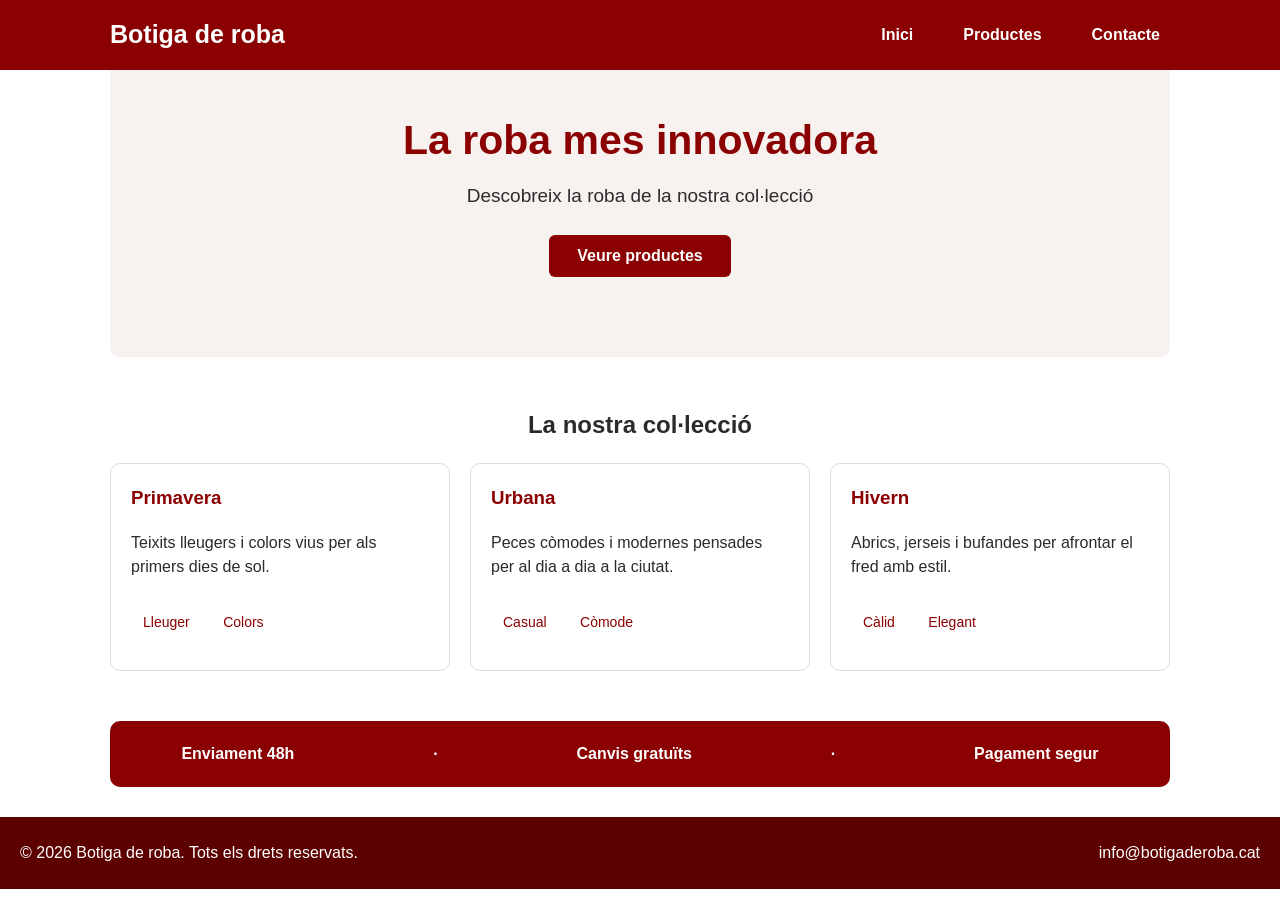
<file: index.html>
<!DOCTYPE html>
<html xmlns="http://www.w3.org/1999/xhtml">
   


<head>
    <meta charset="UTF-8">
    <meta name="viewport" content="width=device-width, initial-scale=1, maximum-scale=1, user-scalable=no">
    <title>Principal</title>
    <link rel="stylesheet" href="global.css">
</head>
<body>
    <header class="menu">
        <div class="bloc">
            <h1>Botiga de roba</h1>
            <nav>   
                <ul>
                    <li><a href="index.html">Inici</a></li>
                    <li><a href="productes.html">Productes</a></li>
                    <li><a href="contacte.html">Contacte</a></li>
                </ul>
            </nav>
        </div>
    </header>

    <main class="bloc">

        <section class="principal">
            <h2>La roba mes innovadora</h2>
            <p>Descobreix la roba de la nostra col·lecció</p>
            <a href="productes.html"><button>Veure productes</button></a>
        </section>

        <section class="col·leccio">
            <h2>La nostra col·lecció</h2>
            <div class="columnes">
                <article class="columna">
                    <h3>Primavera</h3>
                    <p>Teixits lleugers i colors vius per als primers dies de sol.</p>
                    <p class="etiqueta">Lleuger</p>
                    <p class="etiqueta">Colors</p>
                </article>
                <article class="columna">
                    <h3>Urbana</h3>
                    <p>Peces còmodes i modernes pensades per al dia a dia a la ciutat.</p>
                    <p class="etiqueta">Casual</p>
                    <p class="etiqueta">Còmode</p>
                </article>
                <article class="columna">
                    <h3>Hivern</h3>
                    <p>Abrics, jerseis i bufandes per afrontar el fred amb estil.</p>
                    <p class="etiqueta">Càlid</p>
                    <p class="etiqueta">Elegant</p>
                </article>
            </div>
        </section>
        <section class="beneficis">
            <p>Enviament 48h</p>
            <p>·</p>
            <p>Canvis gratuïts</p>
            <p>·</p>
            <p>Pagament segur</p>
        </section>
    </main>
    <footer>
        <p>&copy; 2026 Botiga de roba. Tots els drets reservats.</p>
        <p>info@botigaderoba.cat</p>
    </footer>

</body>
</file>
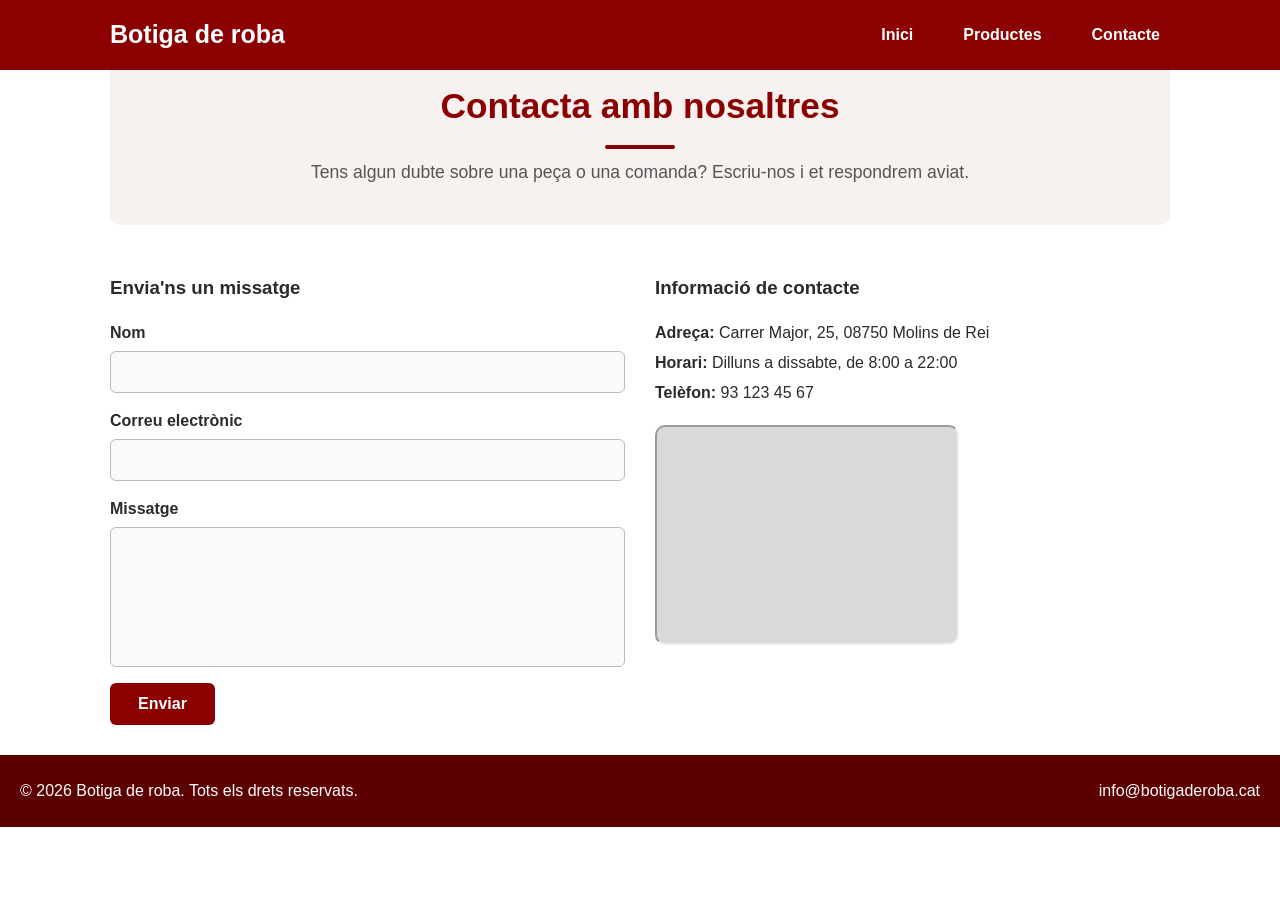
<file: contacte.html>
<!DOCTYPE html>
<html xmlns="http://www.w3.org/1999/xhtml">
   


<head>
    <meta charset="UTF-8">
    <meta name="viewport" content="width=device-width, initial-scale=1, maximum-scale=1, user-scalable=no">
    <title>Principal</title>
    <link rel="stylesheet" href="global.css">
</head>
<body>
    <header class="menu">
        <div class="bloc">
            <h1>Botiga de roba</h1>
            <nav>   
                <ul>
                    <li><a href="index.html">Inici</a></li>
                    <li><a href="productes.html">Productes</a></li>
                    <li><a href="contacte.html">Contacte</a></li>
                </ul>
            </nav>
        </div>
    </header>

  <main class="bloc">
 
    <section class="capcalera-contacte">
      <h2>Contacta amb nosaltres</h2>
      <p>Tens algun dubte sobre una peça o una comanda? Escriu-nos i et respondrem aviat.</p>
    </section>
 
    <div class="contacte">
 
      <section class="columna-a">
        <h3>Envia'ns un missatge</h3>
        <div class="formulari">
          <p class="nom-camp">Nom</p>
          <div class="camp"></div>
 
          <p class="nom-camp">Correu electrònic</p>
          <div class="camp"></div>
 
          <p class="nom-camp">Missatge</p>
          <div class="camp camp-gran"></div>
 
          <button>Enviar</button>
        </div>
      </section>
 
      <section class="columna-b info">
        <h3>Informació de contacte</h3>
        <p><strong>Adreça:</strong> Carrer Major, 25, 08750 Molins de Rei</p>
        <p><strong>Horari:</strong> Dilluns a dissabte, de 8:00 a 22:00</p>
        <p><strong>Telèfon:</strong> 93 123 45 67</p>
        <iframe class="mapa"
          src="https://www.google.com/maps?q=Carrer+Major+25,+Molins+de+Rei&output=embed"
          loading="lazy" title="Mapa de la botiga"></iframe>
      </section>
 
    </div>
 
  </main>
 
  <footer>
    <p>&copy; 2026 Botiga de roba. Tots els drets reservats.</p>
    <p>info@botigaderoba.cat</p>
  </footer>
 
</body>
</file>
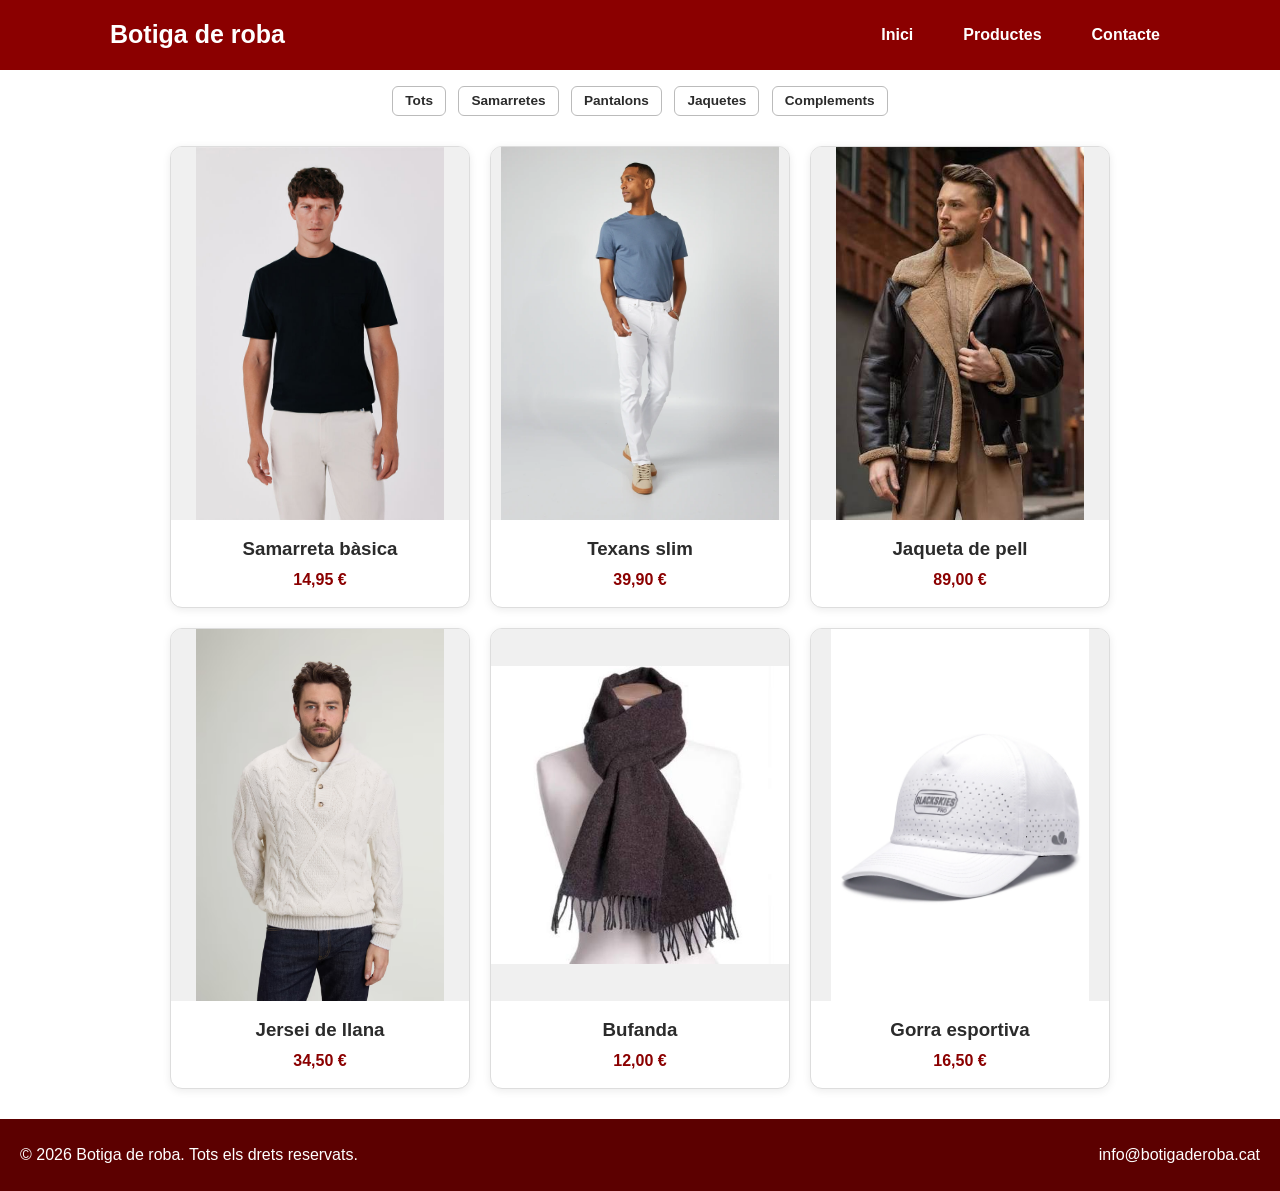
<file: productes.html>
<!DOCTYPE html>
<html xmlns="http://www.w3.org/1999/xhtml">
   


<head>
    <meta charset="UTF-8">
    <meta name="viewport" content="width=device-width, initial-scale=1, maximum-scale=1, user-scalable=no">
    <title>Principal</title>
    <link rel="stylesheet" href="global.css">
</head>
<body>
    <header class="menu">
        <div class="bloc">
            <h1>Botiga de roba</h1>
            <nav>   
                <ul>
                    <li><a href="index.html">Inici</a></li>
                    <li><a href="productes.html">Productes</a></li>
                    <li><a href="contacte.html">Contacte</a></li>
                </ul>
            </nav>
        </div>
    </header>
    <main class="bloc">
 
    <h2 class="titulo-pagina">Els nostres productes</h2>
 
    <div class="filtres">
      <span>Tots</span>
      <span>Samarretes</span>
      <span>Pantalons</span>
      <span>Jaquetes</span>
      <span>Complements</span>
    </div>
 
    <div class="productes">
      <article class="targeta">
        <div class="imatge"><img src="imagenes\P_219428401FM.jpg" alt="Descripción de la imagen" /></div>
        <h3>Samarreta bàsica</h3>
        <p class="preu">14,95 €</p>
      </article>
      <article class="targeta">
        <div class="imatge"><img src="imagenes\vaquero-slim---l32-blanco-ayx98_7_hd1.webp" alt="Descripción de la imagen" /></div>
        <h3>Texans slim</h3>
        <p class="preu">39,90 €</p>
      </article>
      <article class="targeta">
        <div class="imatge"><img src="imagenes\images.jpg" alt="Descripción de la imagen" /></div>
        <h3>Jaqueta de pell</h3>
        <p class="preu">89,00 €</p>
      </article>
      <article class="targeta">
        <div class="imatge"><img src="imagenes\CFWOKN2062MRUF5098-8320.avif" alt="Descripción de la imagen" /></div>
        <h3>Jersei de llana</h3>
        <p class="preu">34,50 €</p>
      </article>
      <article class="targeta">
        <div class="imatge"><img src="imagenes\images (1).jpg" alt="Descripción de la imagen" /></div>
        <h3>Bufanda</h3>
        <p class="preu">12,00 €</p>
      </article>
      <article class="targeta">
        <div class="imatge"><img src="imagenes\Blackskies-Pro-Focus-Sport-Performance-Cap-White.webp" alt="Descripción de la imagen" /></div>
        <h3>Gorra esportiva</h3>
        <p class="preu">16,50 €</p>
      </article>
    </div>
 
  </main>
 
  <footer>
    <p>&copy; 2026 Botiga de roba. Tots els drets reservats.</p>
    <p>info@botigaderoba.cat</p>
  </footer>
 
</body>
</file>
<file: global.css>
* {
  box-sizing: border-box;
}

body {
  font-family: Arial, Helvetica, sans-serif;
  margin: 0;
  color: #2b2b2b;
  background-color: #ffffff;
  line-height: 1.5;
}



a {
  text-decoration: none;
  margin-right: 10px;
  margin-left: 10px;
  color: white;
}

a:hover {
  border-bottom-style: solid;
  color: red;
}

main {
  margin-top: 70px;
  padding-bottom: 40px;
}

button {
  background-color: #8b0000;
  color: white;
  border: none;
  padding: 12px 28px;
  font-size: 16px;
  font-weight: bold;
  border-radius: 6px;
  cursor: pointer;
}

button:hover {
  background-color: #5c0000;
}
footer {
  background-color: #5c0000;
  color: white;
  padding: 20px;
  display: flex;
  justify-content: space-between;
  margin-top: 30px;
}

footer p {
  margin: 4px 0;
}

.bloc {
  max-width: 1100px;
  margin: auto;
  padding: 0 20px;
}

.menu {
  position: fixed;
  top: 0;
  width: 100%;
  background-color: #8b0000;
  z-index: 1000;
}

.menu .bloc {
  display: flex;
  justify-content: space-between;
  align-items: center;
  height: 70px;
}

.menu h1 {
  font-size: 25px;
  margin: 0;
  color: white;
}

.menu ul {
  display: flex;
  list-style: none;
  gap: 30px;
  list-style: none;
  margin: 0;
  padding: 0;
}

.menu a {
  color: white;
  text-decoration: none;
  font-weight: bold;
}

.menu a:hover {
  text-decoration: underline;
}

.titulo-pagina {
  margin-top: 30px;
  color: #8b0000;
}

.principal {
  text-align: center;
  padding: 80px 20px;
  background-color: #f7f1ef;
  border-radius: 10px;
  margin-top: 30px;
}

.principal h2 {
  font-size: 41px;
  margin: 0 0 10px;
  color: #8b0000;
}
 
.principal p {
  font-size: 19px;
  margin: 0 0 25px;
}

.col·leccio {
  margin-top: 50px;
}

.col·leccio h2 {
  text-align: center;
}

.columnes { 
  display: grid;
  grid-template-columns: repeat(3, 1fr);
  gap: 20px;
}

.columna {
  border: 1px solid #ddd;
  border-radius: 10px;
  padding: 20px;
}

.columna h3 {
  margin-top: 0;
  color: #8b0000;
}

.etiqueta {
  display: inline-block;
  background-color: #ffffff;
  color: #8b0000;
  padding: 3px 12px;
  border-radius: 20px;
  font-size: 14px;
  margin-right: 5px;
}

.beneficis {
  display: flex;
  justify-content: space-around;
  align-items: center;
  background-color: #8b0000;
  color: white;
  font-weight: bold;
  padding: 5px 2px;
  border-radius: 10px;
  margin-top: 50px;
  text-align: center;
}

.filtres {
  text-align: center;
  margin-bottom: 30px;
}
 
.filtres span {
  display: inline-block;
  background-color: white;
  color: var(--color-text);
  border: 1px solid #bbb;
  border-radius: 6px;
  padding: 4px 12px;
  margin: 0 4px;
  font-size: 0.85rem;
  font-weight: bold;
  cursor: pointer;
}
 
.filtres span:hover {
  background-color: #8b0000;
  border-color: #8b0000;
  color: white;
}
 
.productes {
  display: flex;
  flex-wrap: wrap;
  justify-content: center;
  gap: 20px;
}
 
.targeta {
  flex: 1 1 260px;
  max-width: 300px;
  border: 1px solid #ddd;
  border-radius: 12px;
  overflow: hidden;
  text-align: center;
  background-color: white;
  box-shadow: 0 2px 8px rgba(0, 0, 0, 0.08);
}
 
.targeta:hover {
  box-shadow: 0 8px 18px rgba(0, 0, 0, 0.18);
}
 

.imatge {
  aspect-ratio: 4 / 5;
  background-color: #f0f0f0;
  display: flex;
  justify-content: center;
  align-items: center;
  color: #777;
}
 
.imatge img {
  width: 100%;
  height: 100%;
  object-fit: contain;
  display: block;
}
 
.targeta h3 {
  margin: 15px 15px 5px;
}
 
.targeta h3 {
  margin: 15px 15px 5px;
}
 
.preu {
  margin: 0 0 15px;
  font-weight: bold;
  color: #8b0000;
}
 

 
.capcalera-contacte {
  text-align: center;
  background-color: #f7f1ef;
  border-radius: 10px;
  padding: 40px 20px;
  margin: 40px 0 30px;
}
 
.capcalera-contacte h2 {
  margin: 0 0 10px;
  font-size: 2.2rem;
  color: #8b0000;
}
 
.capcalera-contacte h2::after {
  content: "";
  display: block;
  width: 70px;
  height: 4px;
  margin: 12px auto 0;
  background-color: #8b0000;
  border-radius: 2px;
}
 
.capcalera-contacte p {
  margin: 0;
  font-size: 1.1rem;
  color: #555;
}
 
.contacte {
  display: grid;
  grid-template-columns: 1fr 1fr;
  gap: 30px;
}
 


.formulari {
  display: flex;
  flex-direction: column;
  gap: 6px;
}
 
.nom-camp {
  margin: 0;
  font-weight: bold;
}
 
.camp {
  height: 42px;
  border: 1px solid #bbb;
  border-radius: 6px;
  background-color: #fafafa;
  margin-bottom: 10px;
}
 
.camp-gran {
  height: 140px;
}
 
.formulari button {
  align-self: flex-start;
}
 
.info p {
  margin: 6px 0;
}
 
.mapa {
  height: 220px;
  background-color: #d9d9d9;
  border-radius: 10px;
  margin-top: 20px;
  display: flex;
  justify-content: center;
  align-items: center;
  color: #777;
}

@media (max-width: 767px) {
  .menu {
    position: fixed;
    top: 0;
  }

  .menu .bloc {
    height: auto;
    flex-direction: column;
    padding: 12px 10px;
    gap: 10px;
  }

  .menu h1 {
    font-size: 22px;
    text-align: center;
  }

  .menu ul {
    gap: 5px;
    justify-content: center;
    flex-wrap: wrap;
  }

  .menu a {
    margin: 0 6px;
    font-size: 14px;
  }

  .bloc {
    padding: 0 15px;
  }

  main.bloc {
    margin-top: 0;
    padding-top: 115px;
  }

  .principal {
    padding: 45px 15px;
  }

  .principal h2 {
    font-size: 28px;
  }

  .principal p {
    font-size: 16px;
  }

  .columnes {
    grid-template-columns: 1fr;
  }

  .beneficis {
    flex-direction: column;
    padding: 15px;
    gap: 10px;
  }

  .beneficis p {
    margin: 0;
  }

  .beneficis p:nth-child(even) {
    display: none;
  }

  .filtres span {
    margin: 5px 3px;
  }

  .productes {
    gap: 15px;
  }

  .targeta {
    flex: 1 1 100%;
    max-width: 100%;
  }

  .contacte {
    grid-template-columns: 1fr;
    gap: 25px;
  }

  .capcalera-contacte {
    padding: 30px 15px;
  }

  .capcalera-contacte h2 {
    font-size: 27px;
  }

  .mapa {
    width: 100%;
  }

  footer {
    flex-direction: column;
    align-items: center;
    text-align: center;
    gap: 10px;
  }
}
</file>
